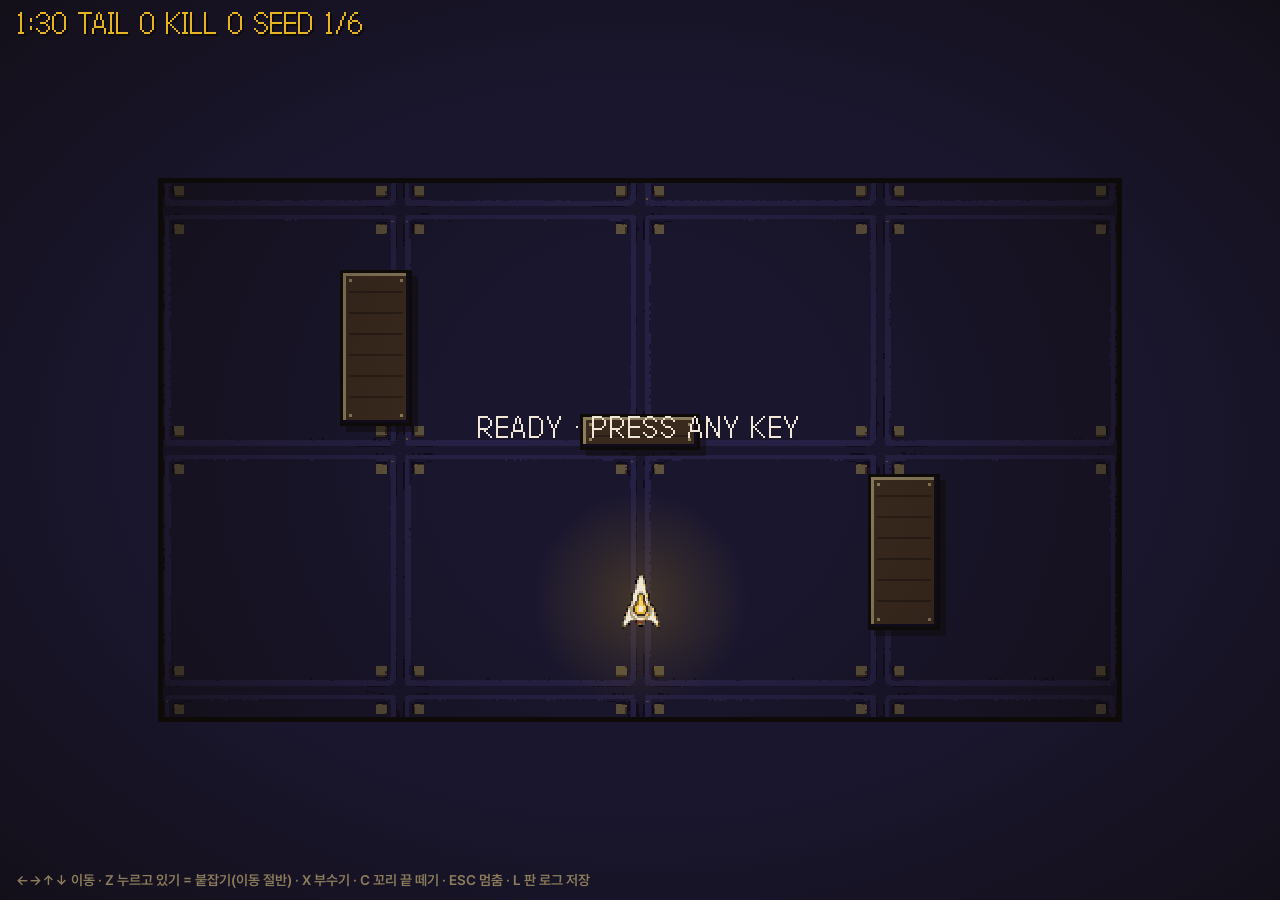
<file: 2026-09-17-꼬리/index.html>
<!doctype html>
<html lang="ko"><head><meta charset="utf-8">
<meta name="viewport" content="width=device-width,initial-scale=1">
<title>이번 주 프로토타입 — 꼬리</title>
<link rel="stylesheet" href="../look/look.css">
</head><body>
<div class="stage">
  <canvas class="pixel" id="game" tabindex="0"></canvas>
  <div class="vignette"></div>
  <div class="hud" id="hud">READY</div>
  <div class="label" id="label">← → 이동 · R 다시 시작</div>
</div>
<script src="../look/look.js"></script>
<script src="../look/fx.js"></script>
<script src="rules.js"></script>
<script src="game.js"></script>
</body></html>
</file>
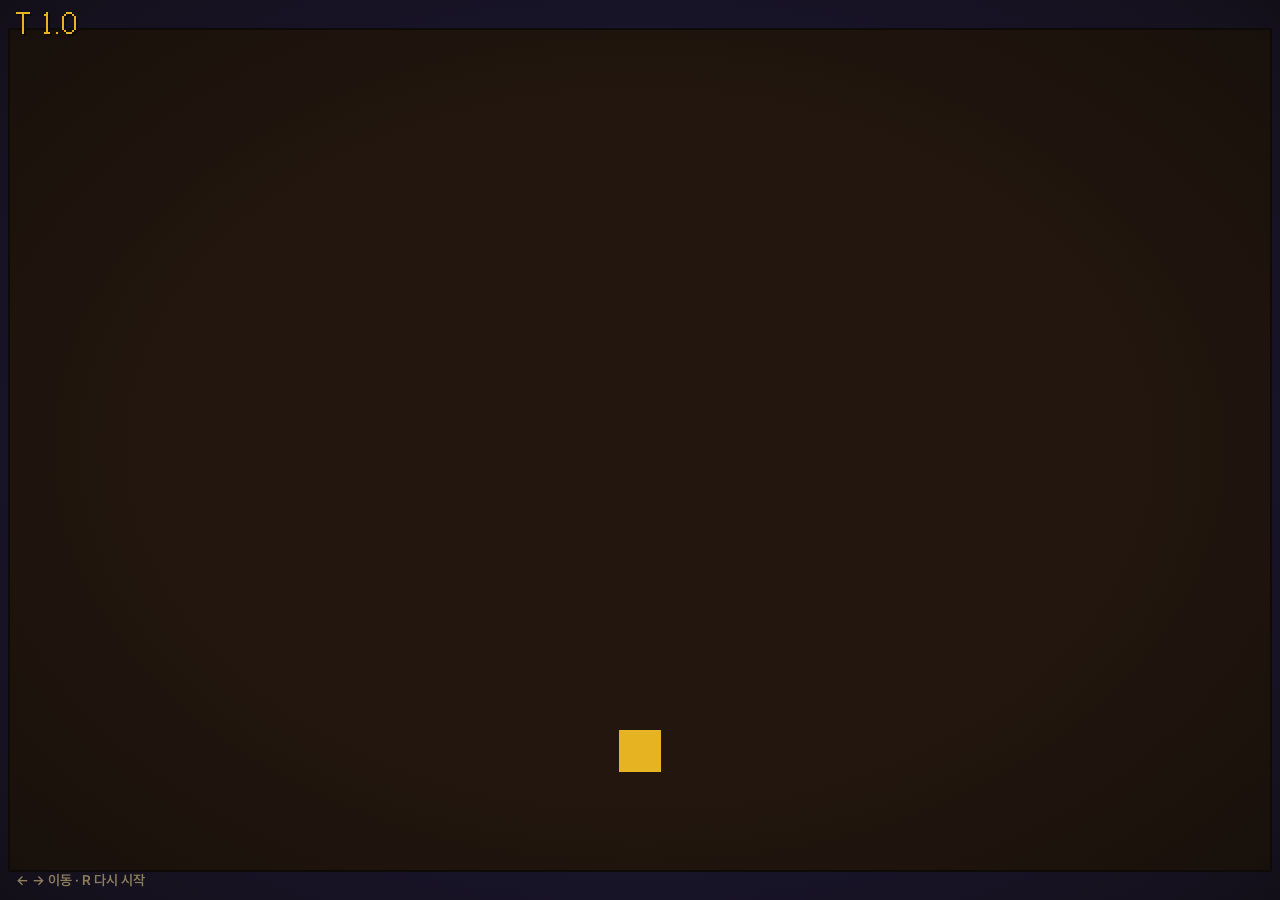
<file: template/index.html>
<!doctype html>
<html lang="ko"><head><meta charset="utf-8">
<meta name="viewport" content="width=device-width,initial-scale=1">
<title>이번 주 프로토타입 — 템플릿</title>
<link rel="stylesheet" href="../look/look.css">
</head><body>
<div class="stage">
  <canvas class="pixel" id="game" tabindex="0"></canvas>
  <div class="vignette"></div>
  <div class="hud" id="hud">READY</div>
  <div class="label" id="label">← → 이동 · R 다시 시작</div>
</div>
<script src="../look/look.js"></script>
<script src="../look/fx.js"></script>
<script src="rules.js"></script>
<script src="game.js"></script>
</body></html>
</file>
<file: look/look.css>
/* 이번 주 프로토타입 — 룩 공유 케이스. 값의 정본은 ChannelOps2 channel.yaml brand.* 다. 여기엔 복사본만 둔다. */
@font-face { font-family: 'Galmuri11'; src: url('fonts/Galmuri11.ttf'); }
@font-face { font-family: 'Pretendard'; src: url('fonts/Pretendard-SemiBold.otf'); }

:root {
  --cream: #F0E7D8; --ink: #0E0A08; --amber: #E6B422; --walnut: #241811;
  --brass: #8C7D5C; --night: #1A162E; --rust: #C6563A;
  --px: 12px;                 /* 픽셀 폰트 격자. 크기는 이 배수만 */
}

html, body { margin: 0; height: 100%; background: var(--night); color: var(--cream);
  font-family: 'Pretendard', sans-serif; }
.stage { position: relative; display: grid; place-items: center; height: 100%; }
canvas.pixel { image-rendering: pixelated; image-rendering: crisp-edges; background: var(--walnut);
  outline: 2px solid var(--ink); }
.vignette { position: absolute; inset: 0; pointer-events: none;
  background: radial-gradient(ellipse at center, transparent 55%, rgba(14,10,8,.55) 100%); }
.hud { position: absolute; left: 16px; top: 12px; font-family: 'Galmuri11', monospace;
  font-size: calc(var(--px) * 2); line-height: calc(var(--px) * 2); color: var(--amber);
  -webkit-font-smoothing: none; text-shadow: 2px 2px 0 var(--ink); }
.hud.fail { color: var(--rust); }
.label { position: absolute; left: 16px; bottom: 12px; font-size: 14px; color: var(--brass); }
</file>
